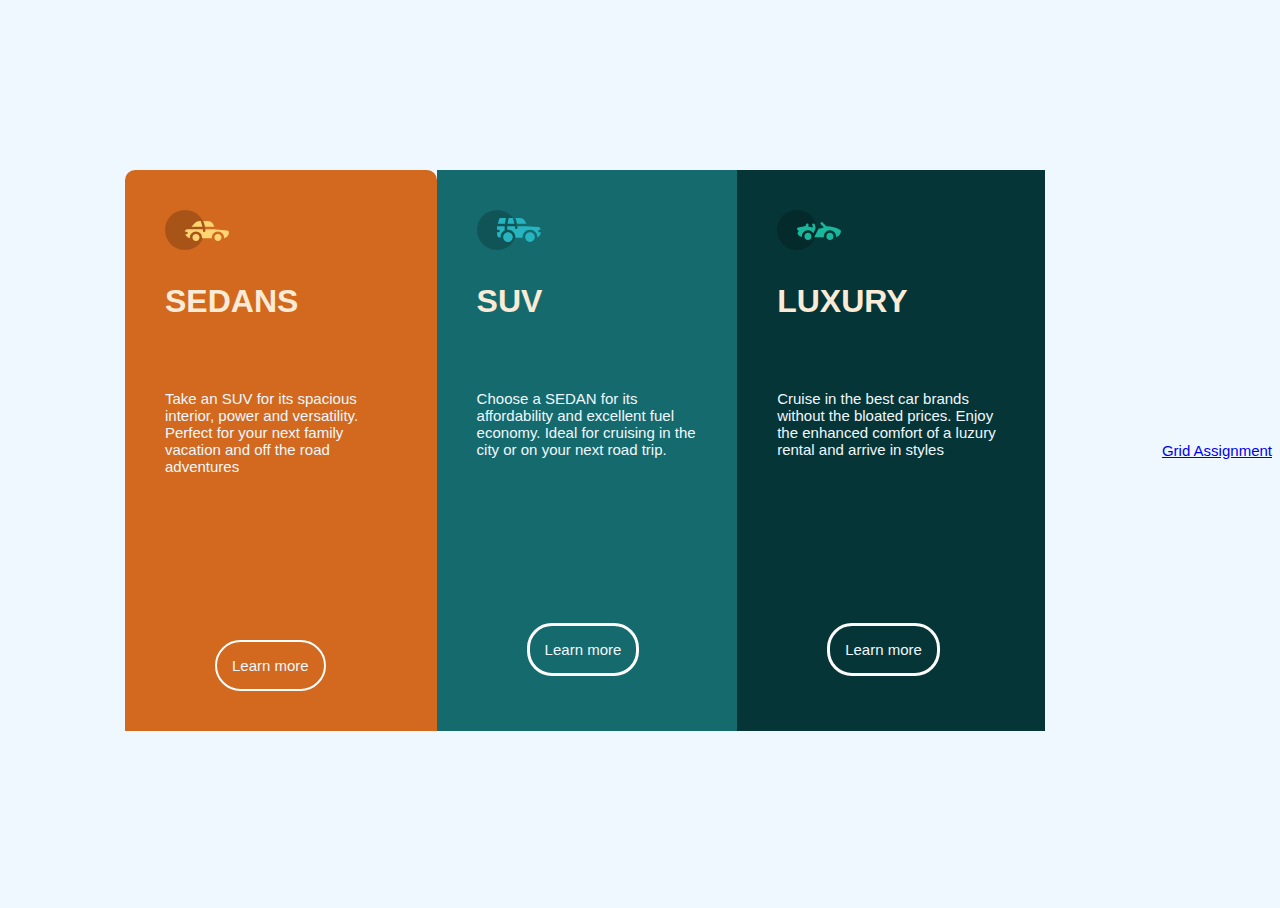
<file: week4/3-FLEX DESIGN/index.html>
<!DOCTYPE html>
<html lang="en">
  <head>
    <meta charset="UTF-8" />
    <meta http-equiv="X-UA-Compatible" content="IE=edge" />
    <meta name="viewport" content="width=device-width, initial-scale=1.0" />
    <title>Document</title>
    <link rel="stylesheet" href="style.css">
  </head>
  <body>
   
    <div class="container">
      
        <div class=".box box1">
          <img src="images/icon-sedans.svg" class="img" id="alt">
          <h2 class="f1">SEDANS</h2>
          <p class="para">
            Take an SUV for its spacious interior, power and versatility.
            Perfect for your next family vacation and off the road adventures
          </p>
         <button class="button1"> <a href="#" class="ref">Learn more</a></button>
        </div>
        <div class=".box box2">
          <img src="images/icon-suvs.svg" class="img" id="alt">
          <h2 class="f1">SUV</h2>
          <p class="para">
            Choose a SEDAN for its affordability and excellent fuel economy. Ideal for cruising in the city or on your next road trip. 
          </p>
          <button class="button2"> <a href="#" class="ref">Learn more</a></button>
        </div>
        <div class=".box box3">
          <img src="images/icon-luxury.svg"  class="img" id="alt">
          <h2 class="f1">LUXURY</h2>
          <p class="para">
            Cruise in the best car brands without the bloated prices. Enjoy the enhanced comfort of a luzury rental and arrive in styles
          </p>
         <button class="button3">
          <a href="#" class="ref">Learn more</a></button> 
        </div>
      </div>
    
    <footer><a href="grid.html">Grid Assignment</a></footer>
  </body>
</html>
</file>
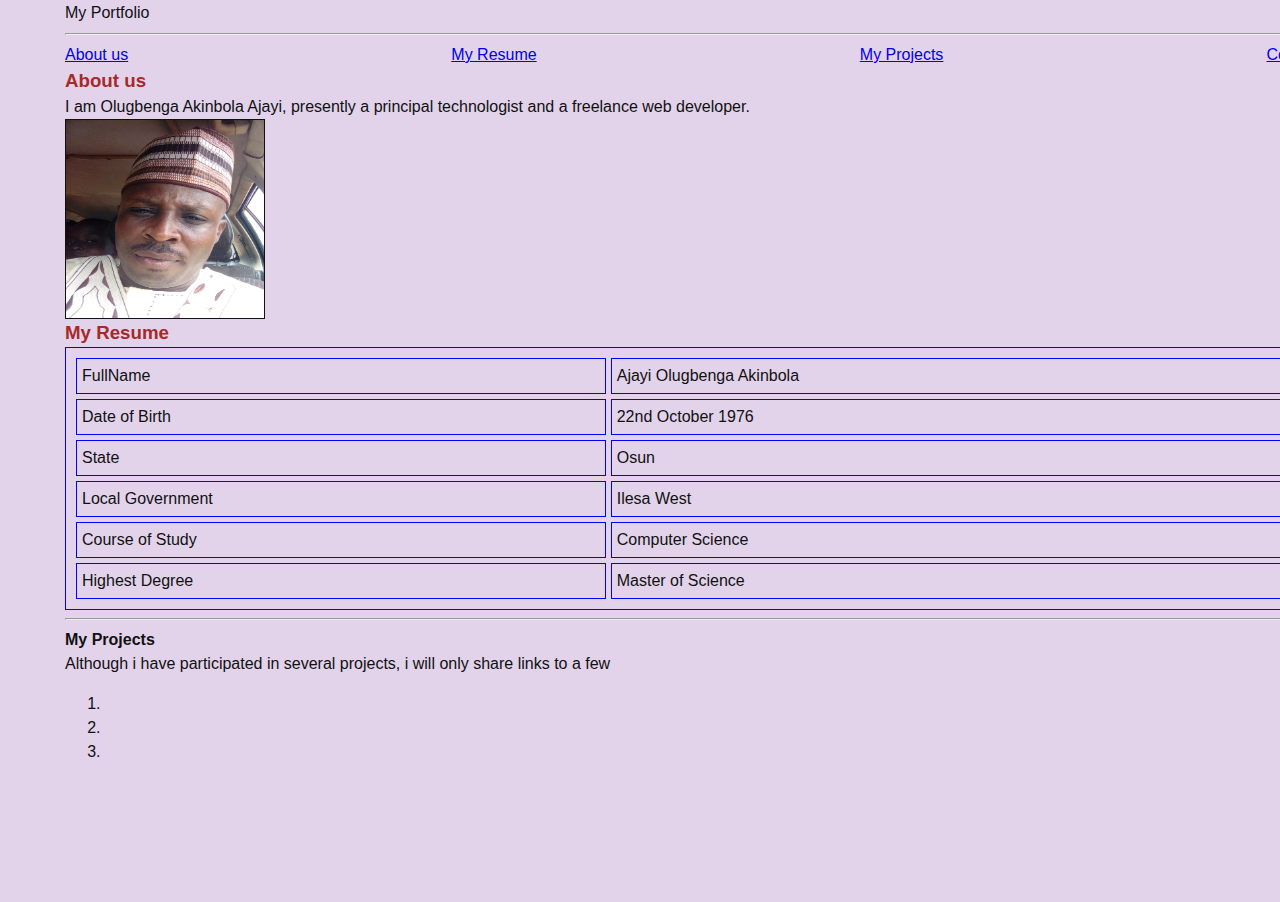
<file: week4/3-FLEX DESIGN/week3/My Portfolio/index.html>
<!DOCTYPE html>
<html lang="en">
<head>
    <meta charset="UTF-8">
    <meta http-equiv="X-UA-Compatible" content="IE=edge">
    <meta name="viewport" content="width=device-width, initial-scale=1.0">
    <title>My Portfolio</title>
    <link rel="stylesheet" href="style.css">
</head>
<body>
    <header><p>My Portfolio</p></header> <hr>
    <nav class="one">
        <a href="#About Us">About us</a>
        <a href="#My Resume">My Resume</a>
        <a href="#My Projects">My Projects</a>
        <a href="Contact us.html">Contact us</a>
     </nav>
     <main>
     <section style="display:flex;align-items:center">
        <div><p><h3>About us</h3></p>
        <p>I am Olugbenga Akinbola Ajayi, presently a principal technologist and a freelance web developer. </p>
    <img src="images/pic1.jpg" alt="my picture" border="1px" align="center" width="200px" height="200px"> 
</div>    
</section>
    <section>
        <p><h3>My Resume</h3></p>
        <table>
                <tr>
                <td>FullName</td>
                <td>Ajayi Olugbenga Akinbola</td>
                <tr>
                    <td>Date of Birth</td>
                    <td>22nd October 1976</td>
                </tr>
                <tr>
                    <td>State</td>
                    <td>Osun</td>
                </tr>
                <tr>
                    <td>Local Government</td>
                    <td>Ilesa West</td>
                </tr>
                <tr>
                    <td>Course of Study</td>
                    <td>Computer Science</td>
                </tr>
                <tr>
                    <td>Highest Degree</td>
                    <td>Master of Science</td>
                </tr>
                
                
                
            </tr>

        </table>
    </table>
    </section>
    <hr>
    <div class="fine">
        <p><h4>My Projects</h4></p>
        <p>Although i have participated in several projects, i will only share links to a few</p>
    <ol><li></li>
    <li></li>
<li></li>
</ol>
    </div>
</main>
</body>
</html>
</file>
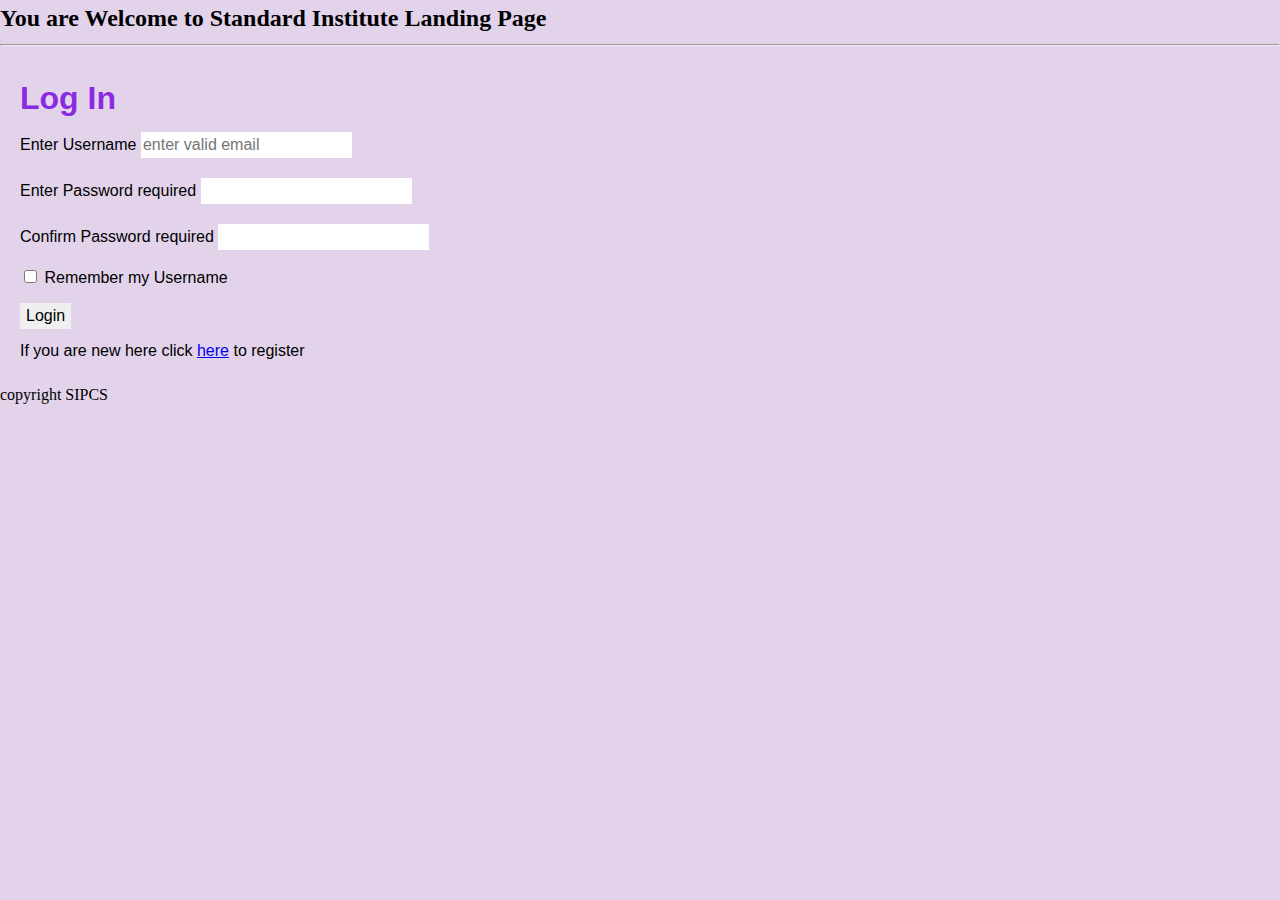
<file: week4/3-FLEX DESIGN/week3/Zuri Assignment/index.html>
<!DOCTYPE html>
<html lang="en">
  <head>
    <meta charset="UTF-8" />
    <meta http-equiv="X-UA-Compatible" content="IE=edge" />
    <meta name="viewport" content="width=device-width, initial-scale=1.0" />
    <title>Document</title>
    <link rel="stylesheet" href="style.css">
  </head>
  <body>
    <header><h2>You are Welcome to Standard Institute Landing Page</h2></header>
    <hr>
<form action="student portal.html" class="metro">
    <p><h1>Log In</h1></p>
    <label for="Enter Username">Enter Username</label>
    <input type="email" name="" id="" placeholder="enter valid email" required><br>
    <label for="Enter Password">Enter Password required</label>
    <input type="password" name="" id="">    <br>
    <label for="Confirm Password">Confirm Password required</label>
    <input type="password" name="" id="">    <br>
    <input type="checkbox" name="Remember My Username" id=""> 
    <label for="">Remember my Username</label><br>
    <input type="submit" value="Login" class="tw"><br>
    <p>If you are new here click <a href="Register.html">here</a> to register</p>
  </form>
  <footer>copyright SIPCS</footer>
  </body>
</html>
</file>
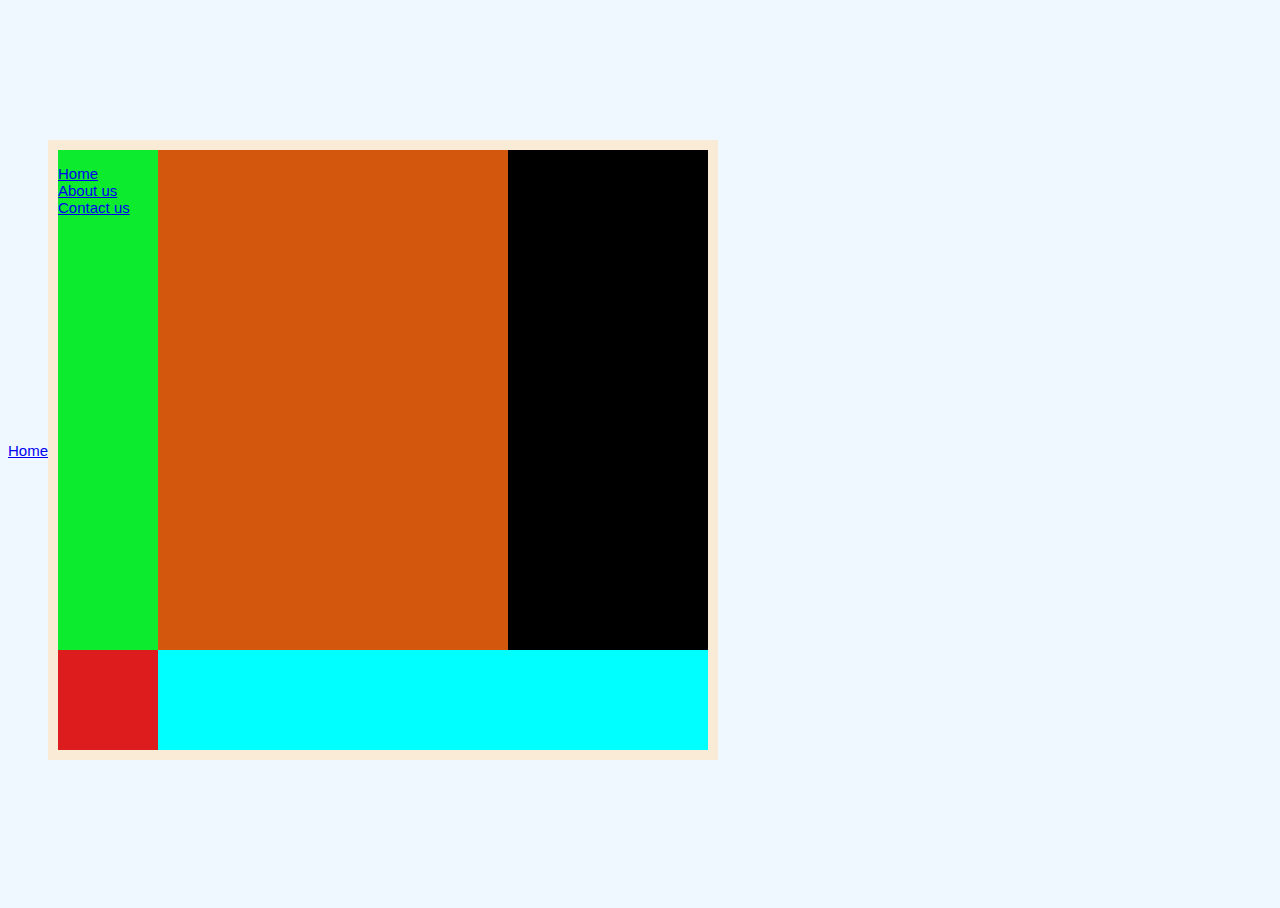
<file: week4/3-FLEX DESIGN/grid.html>
<!DOCTYPE html>
<html lang="en">
  <head>
    <meta charset="UTF-8" />
    <meta http-equiv="X-UA-Compatible" content="IE=edge" />
    <meta name="viewport" content="width=, initial-scale=1.0" />
    <title>Document</title>
    <link rel="stylesheet" href="style.css" />
  </head>
  <body>
    <header><a href="index.html">Home</a></header>
    <div class="parent">
      <div class="child1">
        <p><ul><ol><a href="home">Home</a></ol>
          <ol><a href="About us">About us</a></ol>
          <ol><a href="Contact us">Contact us</a></ol>
        </ul></p>
      </div>
      <div class="child2"></div>
      <div class="child3"></div>
      <div class="child4"></div>
      <div class="child5"></div>    
      <div class="child5"></div>
              </div>
          </div>
  </body>
</html>
</file>
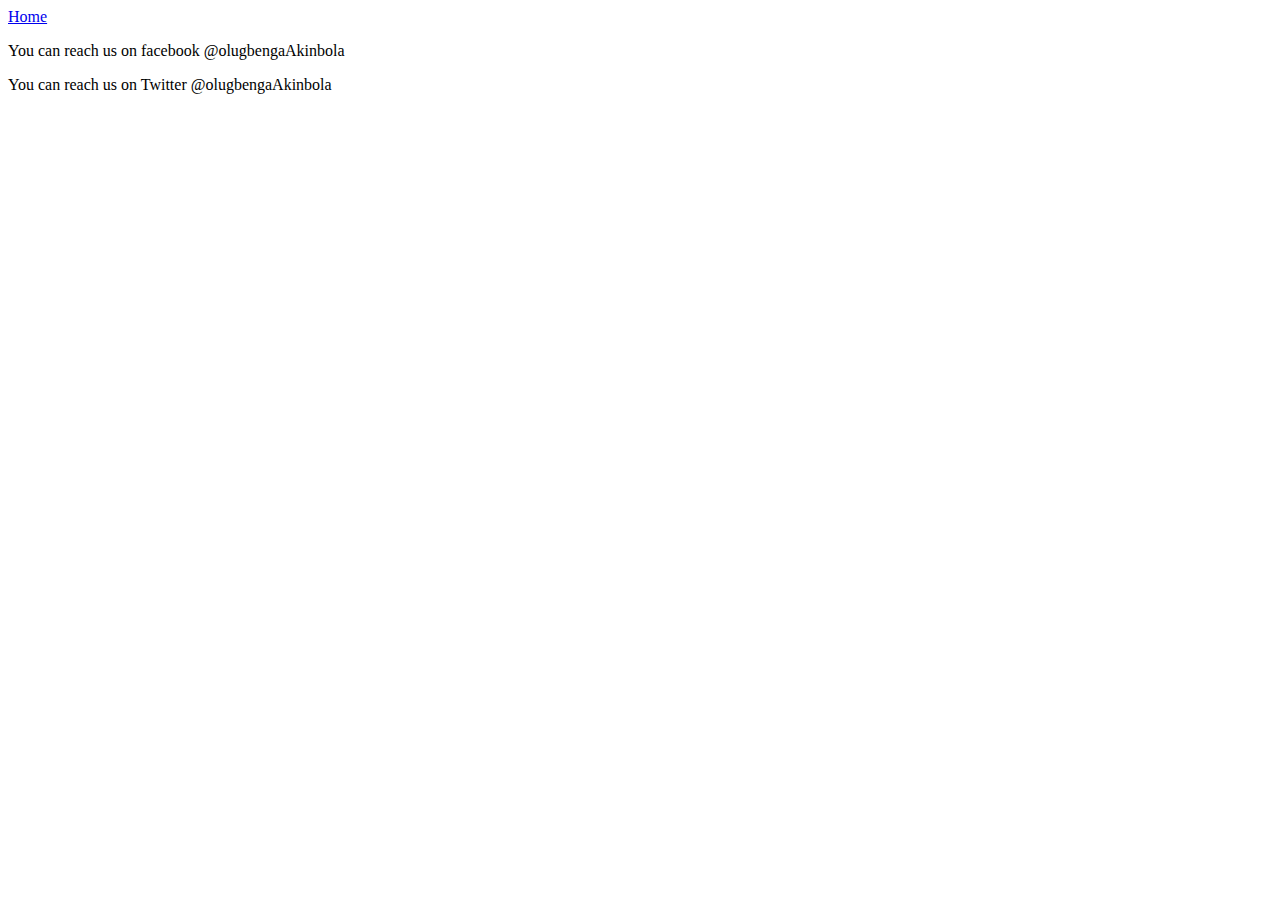
<file: week4/3-FLEX DESIGN/week3/My Portfolio/Contact us.html>
<!DOCTYPE html>
<html lang="en">
<head>
    <meta charset="UTF-8">
    <meta http-equiv="X-UA-Compatible" content="IE=edge">
    <meta name="viewport" content="width=, initial-scale=1.0">
    <title>Document</title>
</head>
<body>
   <a href="index.html">Home</a> 
   <p>You can reach us on facebook @olugbengaAkinbola</p>
   <p>You can reach us on Twitter @olugbengaAkinbola</p>
</body>
</html>
</file>
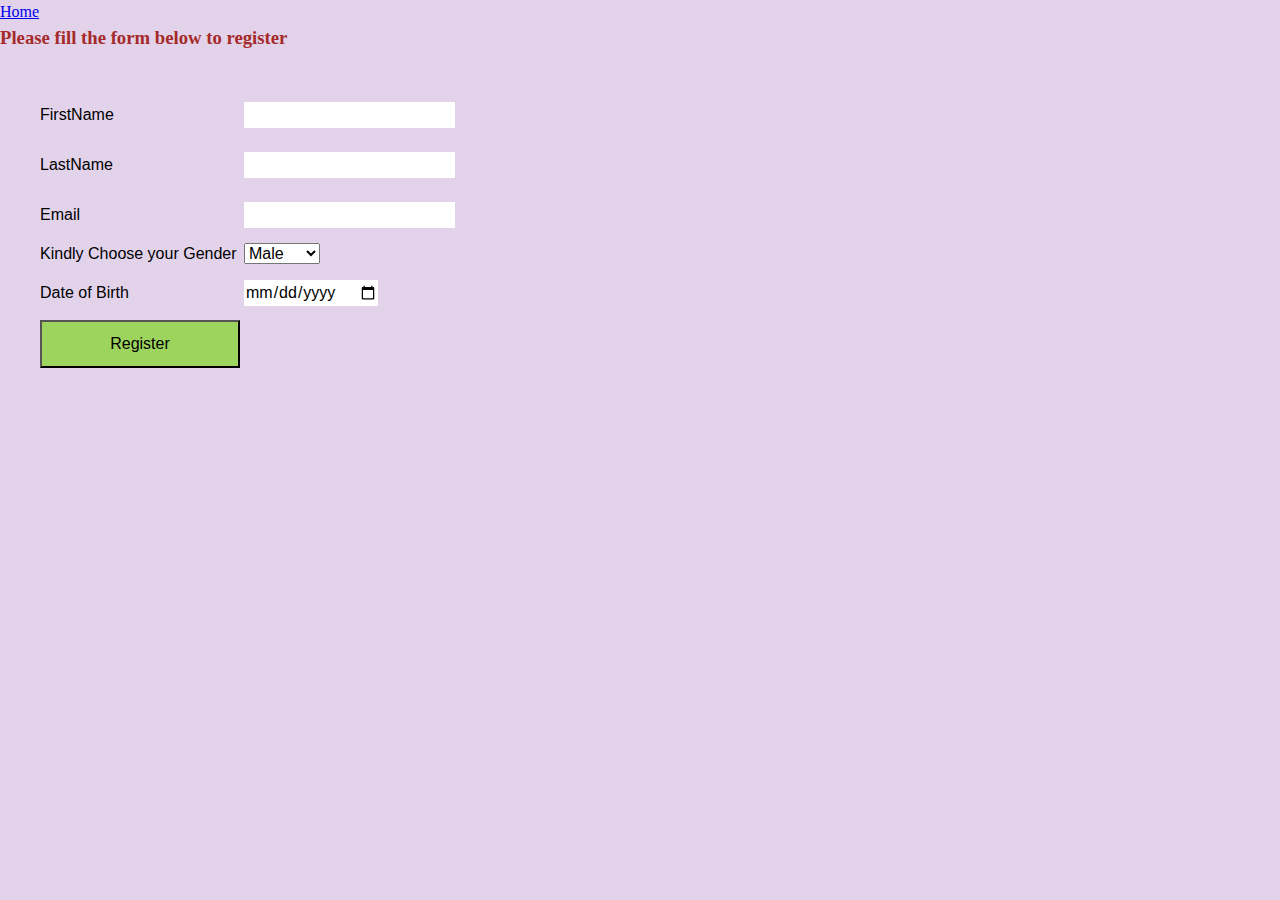
<file: week4/3-FLEX DESIGN/week3/Zuri Assignment/Register.html>
<!DOCTYPE html>
<html lang="en">
  <head>
    <meta charset="UTF-8" />
    <meta http-equiv="X-UA-Compatible" content="IE=edge" />
    <meta name="viewport" content="width=device-width, initial-scale=1.0" />
    <title>Document</title>
    <link rel="stylesheet" href="style.css">
  </head>
  <body>
    <a href="index.html">Home</a>
    <p><h3>Please fill the form below to register</h3></p>
   
    <form action="Success.html" class="metro">
        <table class="metro2">
        <tr>
       <td> <label for="Fname">FirstName</label></td>
    <td><input type="text" name="fName" id="FirstName" maxlength="20"></td>
    </tr>
        <tr>    <td>   <label for="Lname">LastName</label>
        </td> 
          <td>  <input type="text" name="LName" id="LastName">
          </td>
        </tr>
        <tr><td><label for="email">Email</label></td>
        <td><input type="email" name="Email" id="" required></td></tr>
        <tr><td><label for="Choose your Gender">Kindly Choose your Gender</label></td>
            <td><select name="Gender" id="Gender">
            <option value="Male">Male</option>
            <option value="Female">Female</option>
        </select></td></tr>
        <tr><td><label for="Date of Birth">Date of Birth</label>
        </td>
        <td><input type="date" name="Date" id="" required></td>
        </tr>
        <tr><td><button type="submit">Register</button></td></tr>
        

        </table>
    </form>

  </body>
</html>
</file>
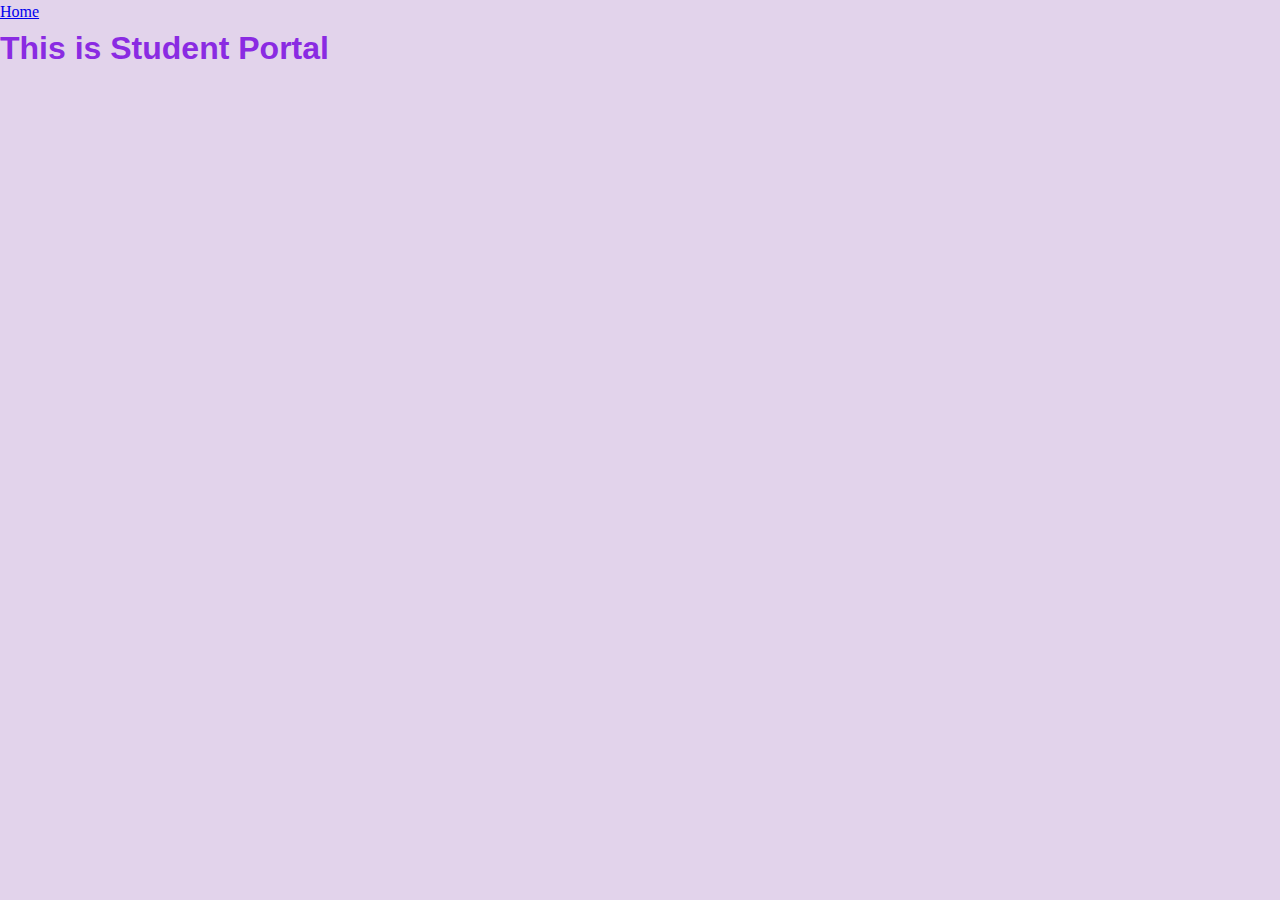
<file: week4/3-FLEX DESIGN/week3/Zuri Assignment/student portal.html>
<!DOCTYPE html>
<html lang="en">
<head>
    <meta charset="UTF-8">
    <meta http-equiv="X-UA-Compatible" content="IE=edge">
    <meta name="viewport" content="width=device-width, initial-scale=1.0">
    <title>Document</title>
<link rel="stylesheet" href="style.css">   
       
</head>
<body>
    <header><a href="index.html">Home</a></header>
    <table>
        <tr><h1 >This is Student Portal</h1></tr>
    </table>
</body>
</html>
</file>
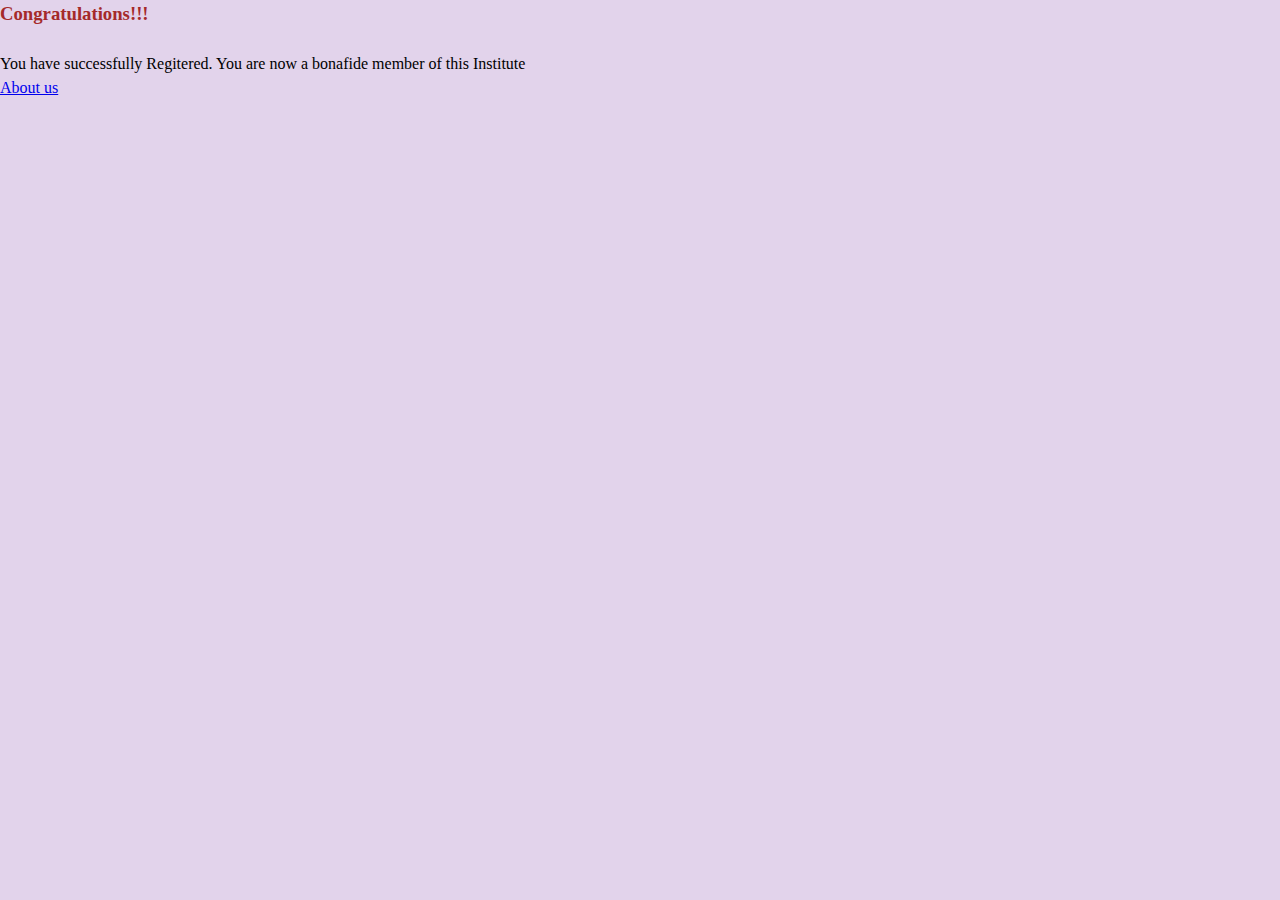
<file: week4/3-FLEX DESIGN/week3/Zuri Assignment/success.html>
<!DOCTYPE html>
<html lang="en">
  <head>
    <meta charset="UTF-8" />
    <meta http-equiv="X-UA-Compatible" content="IE=edge" />
    <meta name="viewport" content="width=device-width, initial-scale=1.0" />
    <title>Document</title>
    <link rel="stylesheet" href="style.css">
  </head>
  <body>
    <header>
        <h3>Congratulations!!!</h3><br>
        <p> You have successfully Regitered. You are now a bonafide member of this Institute
        </p>
        </header>
        <a href="About us.html">About us </a>
  </body>
</html>
</file>
<file: week4/3-FLEX DESIGN/style.css>
*{
    margin-top: 0;
    padding: 0;
    box-sizing: border-box;
}
body{
    background-color: aliceblue;
    min-height: 100vh;
    display: flex;
    align-items: center;
    font-size: 15px;
    font-family: 'Gill Sans', 'Gill Sans MT', Calibri, 'Trebuchet MS', sans-serif;
    font-weight: 400;
}
.container{
    max-width: 960px;
    margin: 0 auto;
    display:flex ;
    justify-items: center; 
    padding: 20px;

}


.box1{
    background-color: chocolate;
    padding: 40px;
    border-radius: 10px 10px 0 0;
}
.box2{
    background-color: rgb(21, 106, 109);
    padding: 40px;
}
.box3{
    background-color: rgb(5, 53, 54);
    padding: 40px;
}
.para{
    font: size 20px;;
    color: aliceblue;
    margin-top: 70px;
    font-family: Verdana, Geneva, Tahoma, sans-serif;
    
}
.f1{
    color: antiquewhite;
    font-weight: bolder;
    font-size: xx-large;
    
}
.img{
    margin-bottom: 30px;/*To push the images down */
}
.button1{
    margin-top: 150px;/*To push the buttons down*/
    margin-left: 50px;/*To push the forward leftwise*/
    background-color: chocolate;
    border: 2px solid white;
    border-radius: 30px;
    padding: 15px;/*to make the button big on the inside*/
    
    

}
.button2{
    margin-top: 150px;
    margin-left: 50px;/*To push the forward leftwise*/
    background-color:rgb(21, 106, 109);
    border: solid white;
    border-radius: 25px;
    padding: 15px;
}
.button3{
    margin-top: 150px;
    margin-left: 50px;/*To push the forward leftwise*/
    background-color: rgb(5, 53, 54);
    border: solid white;
    border-radius: 25px;
    padding: 15px;
   
    
}

.ref{
    font-size: 15px;
    color: aliceblue;
    font-family: Arial, Helvetica, sans-serif;
    text-decoration: none;/*to remove the hyperlink*/
}
#alt{
    font-family:  serif ;
  color: white;
  font-size: 10px;
}
.parent{
    display: grid;
    grid-template-rows: 500px 100px;
    grid-template-columns: 100px 350px 200px;
    background-color: antiquewhite;
    padding: 10px;
}
.child1{
   
    background-color: rgb(12, 235, 45);
  
    
    
}
.child2{
    
    background-color: rgb(212, 87, 14);
}
.child3{
    background-color: black;
}

.child4{
    background-color: rgb(221, 29, 29);
}
.child5{
    background-color: aqua;
}
</file>
<file: week4/3-FLEX DESIGN/week3/My Portfolio/style.css>
html{
    box-sizing: border-box;
    width: 100%;
    padding: 1px;
    border: 50%;
    margin-left: 5%;
}
header{-ms-flex-align: center; text-align: center;
}
.one{style="display:flex;align-items:center";
  -ms-flex-align: center;}p{text-align: justify}
{;
font-family: Arial, Helvetica, sans-serif;}
h3{color: brown;}
body {
    font-family: Arial, Verdana, sans-serif;
    color: #111111;}
    table, th, td {
               border: 1px solid blue;
        border-spacing: 5px;
        padding: 5px;
    }
    table{
        width: 100%;
        height: 100%;
    }
    user agent stylesheet
    td {
        display: table-cell;
        vertical-align: inherit;
    }
    /* Box sizing rules */
*,
*::before,
*::after {
  box-sizing: border-box;
}

/* Remove default margin */
body,
h1,
h2,
h3,
h4,
p,
figure,
blockquote,
dl,
dd {
  margin: 0;
}

/* Remove list styles on ul, ol elements with a list role, which suggests default styling will be removed */
ul[role='list'],
ol[role='list'] {
  list-style: none;
}

/* Set core root defaults */
html:focus-within {
  scroll-behavior: smooth;
}

/* Set core body defaults */
body {
  min-height: 100vh;
  text-rendering: optimizeSpeed;
  line-height: 1.5;
}

/* A elements that don't have a class get default styles */
a:not([class]) {
  text-decoration-skip-ink: auto;
}

/* Make images easier to work with */
img,
picture {
  max-width: 100%;
  display: block;
}

/* Inherit fonts for inputs and buttons */
input,
button,
textarea,
select {
  font: inherit;
}

/* Remove all animations, transitions and smooth scroll for people that prefer not to see them */
@media (prefers-reduced-motion: reduce) {
  html:focus-within {
   scroll-behavior: auto;
  }
  
  *,
  *::before,
  *::after {
    animation-duration: 0.01ms !important;
    animation-iteration-count: 1 !important;
    transition-duration: 0.01ms !important;
    scroll-behavior: auto !important;
  }
}

h1{color: blueviolet;
    font-family: 'Lucida Sans', 'Lucida Sans Regular', 'Lucida Grande', 'Lucida Sans Unicode', Geneva, Verdana, sans-serif;
    }
    h3{color: brown;}
    h2{
        -ms-flex-align: center;
        
    }

    .one{
        display:flex;justify-content:space-between;
    }
    label{color: black;
        font-weight: lighter;
        box-sizing: border-box;


    }
    body{
        box-sizing: border-box;
        border: 50%;
        background-color: rgb(226, 211, 235);


    }
    header{
        -ms-flex-align: center;
    }
input{
  margin-top: 10px;
  margin-bottom: 10px;
  border: none;
}
input:focus{
background-color: aliceblue;
}
button{
  width: 200px;
  cursor: pointer;
  padding: 10px;
  background-color: rgb(157, 212, 94);
  
}
.fine{
    box-sizing: border-box;
        border: 50%;
        background-color: rgb(226, 211, 235);
}
</file>
<file: week4/3-FLEX DESIGN/week3/Zuri Assignment/style.css>
/* Box sizing rules */
*,
*::before,
*::after {
  box-sizing: border-box;
}

/* Remove default margin */
body,
h1,
h2,
h3,
h4,
p,
figure,
blockquote,
dl,
dd {
  margin: 0;
}

/* Remove list styles on ul, ol elements with a list role, which suggests default styling will be removed */
ul[role='list'],
ol[role='list'] {
  list-style: none;
}

/* Set core root defaults */
html:focus-within {
  scroll-behavior: smooth;
}

/* Set core body defaults */
body {
  min-height: 100vh;
  text-rendering: optimizeSpeed;
  line-height: 1.5;
}

/* A elements that don't have a class get default styles */
a:not([class]) {
  text-decoration-skip-ink: auto;
}

/* Make images easier to work with */
img,
picture {
  max-width: 100%;
  display: block;
}

/* Inherit fonts for inputs and buttons */
input,
button,
textarea,
select {
  font: inherit;
}

/* Remove all animations, transitions and smooth scroll for people that prefer not to see them */
@media (prefers-reduced-motion: reduce) {
  html:focus-within {
   scroll-behavior: auto;
  }
  
  *,
  *::before,
  *::after {
    animation-duration: 0.01ms !important;
    animation-iteration-count: 1 !important;
    transition-duration: 0.01ms !important;
    scroll-behavior: auto !important;
  }
}
.metro{font-family: 'Franklin Gothic Medium', 'Arial Narrow', Arial, sans-serif;
width: 50%;
padding: 20px;

}
h1{color: blueviolet;
    font-family: 'Lucida Sans', 'Lucida Sans Regular', 'Lucida Grande', 'Lucida Sans Unicode', Geneva, Verdana, sans-serif;
    }
    h3{color: brown;}
    h2{
        -ms-flex-align: center;
        
    }

    .metro2{
        padding: 1px;
        margin: 1pc;
        border: burlywood;
    }
    label{color: black;
        font-weight: lighter;
        box-sizing: border-box;


    }
    body{
        box-sizing: border-box;
        border: 50%;
        background-color: rgb(226, 211, 235);


    }
    header{
        -ms-flex-align: center;
    }
input{
  margin-top: 10px;
  margin-bottom: 10px;
  border: none;
}
input:focus{
background-color: aliceblue;
}
button{
  width: 200px;
  cursor: pointer;
  padding: 10px;
  background-color: rgb(157, 212, 94);
  
}
</file>
